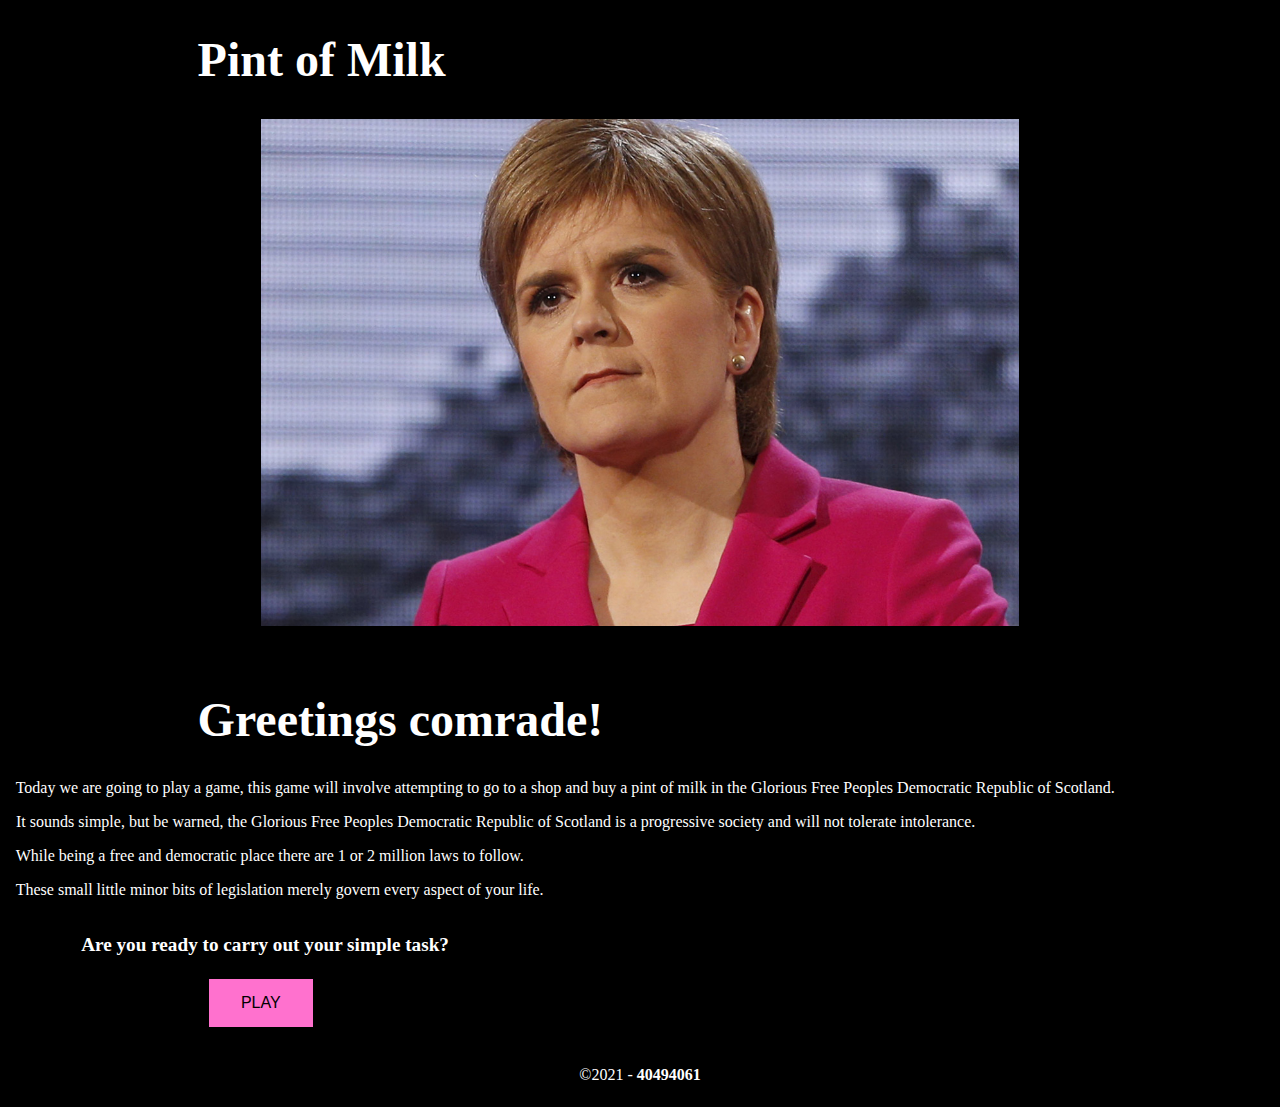
<file: index.html>
<!DOCTYPE html>
<html>
	<head>
		<link href="style.css" rel="stylesheet" type="text/css">		
		<h1>Pint of Milk</h1>
		<img src="index.jpg" alt="Comrade Sturgeon" width="60%" class="center" />
	    <p>&nbsp;</p>		
	</head>
	<body>
		<section>
			<article>
				<h1>Greetings comrade!</h1>
				<p>&nbsp; Today we are going to play a game, this game will involve attempting to go to a shop and buy a pint of milk in the Glorious Free Peoples Democratic Republic of Scotland.</p>	  
				<p>&nbsp; It sounds simple, but be warned, the Glorious Free Peoples Democratic Republic of Scotland is a progressive society and will not tolerate intolerance.</p>  
				<p>&nbsp; While being a free and democratic place there are 1 or 2 million laws to follow.</p>					  
				<p>&nbsp; These small little minor bits of legislation merely govern every aspect of your life.</p>
			</article>
			<article class="left_article">
				<h3>&nbsp; Are you ready to carry out your simple task?</h3>
				<h3><button type="button" onclick='window.location.href="choice1.html"'>PLAY</button></h3>
			</article>
		</section>
		<footer class="footer">
		<div class="copyright" style="text-align:center;">&copy;2021 - <strong>40494061</strong></div>
		</footer>
	</body>
</html>
</file>
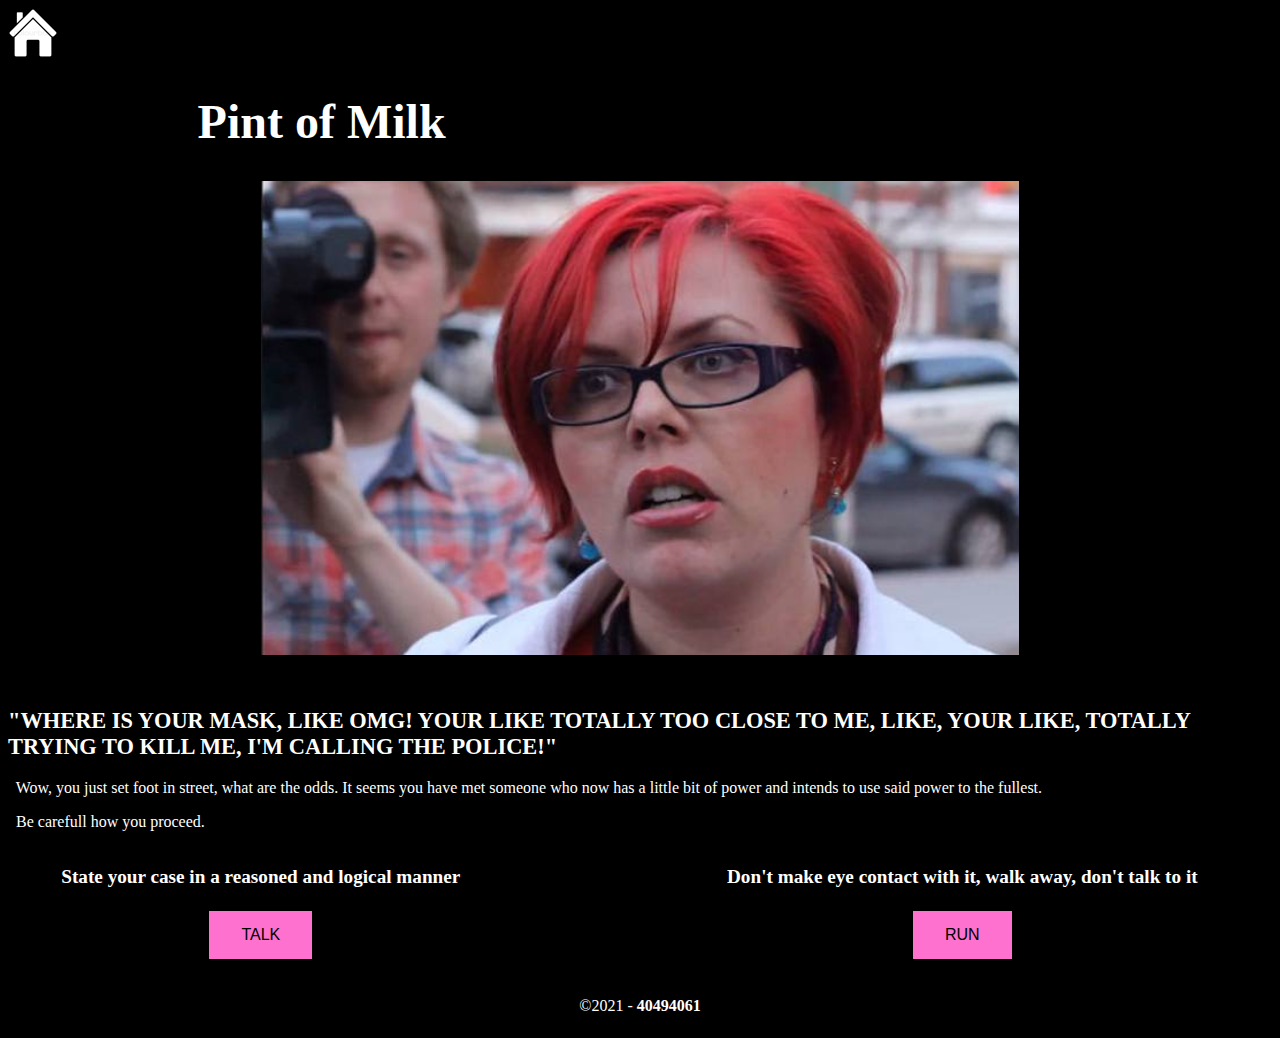
<file: choice1.html>
<!DOCTYPE html>
<html>
	<head>
		<link href="style.css" rel="stylesheet" type="text/css">
		<a href="index.html"><img src="home.jpg" alt="" width="50px"/></a>
		<h1>Pint of Milk</h1>
		<img src="choice1.jpg" alt="Hell Beast of Doom" width="60%" class="center" />
	    <p>&nbsp;</p>		
	</head>
	<body>
		<section>
			<article>
				<h2>"WHERE IS YOUR MASK, LIKE OMG! YOUR LIKE TOTALLY TOO CLOSE TO ME, LIKE, YOUR LIKE, TOTALLY TRYING TO KILL ME, I'M CALLING THE POLICE!"</h2>
				<p>&nbsp; Wow, you just set foot in street, what are the odds. It seems you have met someone who now has a little bit of power and intends to use said power to the fullest.</p>	  
				<p>&nbsp; Be carefull how you proceed.</p>
			</article>
		</section>
		<section>
			<article class="left_article">
				<h3>State your case in a reasoned and logical manner</h3>
				<h3><button type="button" onclick='window.location.href="police.html"'>TALK</button></h3>
			</article>
			<article class="right_article">
			    <h3>Don't make eye contact with it, walk away, don't talk to it</h3>
				<h3><button type="button" onclick='window.location.href="choice2.html"'>RUN</button></h3>
			</article>
		</section>
		<footer class="footer">
		<div class="copyright" style="text-align:center;">&copy;2021 - <strong>40494061</strong></div>
		</footer>
	</body>
</html>
</file>
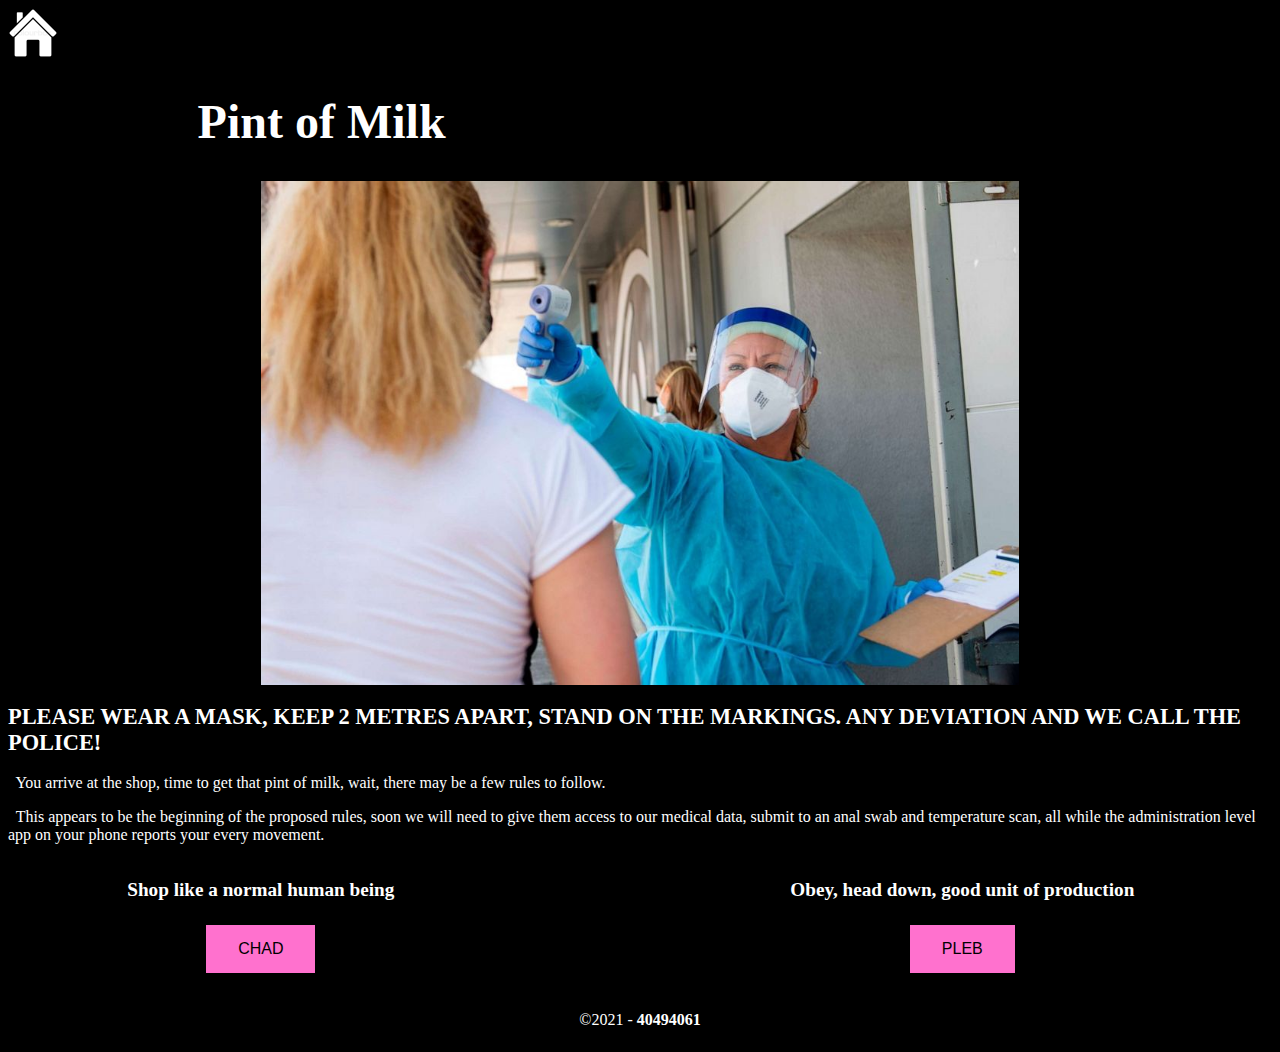
<file: choice2.html>
<!DOCTYPE html>
<html>
	<head>
		<link href="style.css" rel="stylesheet" type="text/css">
		<a href="index.html"><img src="home.jpg" alt="" width="50px"/></a>
		<h1>Pint of Milk</h1>
		<img src="choice2.jpg" alt="Stand on one, jump" width="60%" class="center" />		
	</head>
	<body>
		<section>
			<article>
				<h2>PLEASE WEAR A MASK, KEEP 2 METRES APART, STAND ON THE MARKINGS. ANY DEVIATION AND WE CALL THE POLICE!</h2>
				<p>&nbsp; You arrive at the shop, time to get that pint of milk, wait, there may be a few rules to follow.</p>	  
				<p>&nbsp; This appears to be the beginning of the proposed rules, soon we will need to give them access to our medical data, submit to an anal swab and temperature scan,
				 all while the administration level app on your phone reports your every movement.</p>
			</article>
		</section>
		<section>
			<article class="left_article">
				<h3>Shop like a normal human being</h3>
				<h3><button type="button" onclick='window.location.href="police.html"'>CHAD</button></h3>
			</article>
			<article class="right_article">
			    <h3>Obey, head down, good unit of production</h3>
				<h3><button type="button" onclick='window.location.href="choice3.html"'>PLEB</button></h3>
			</article>
		</section>
		<footer class="footer">
		<div class="copyright" style="text-align:center;">&copy;2021 - <strong>40494061</strong></div>
		</footer>
	</body>
</html>
</file>
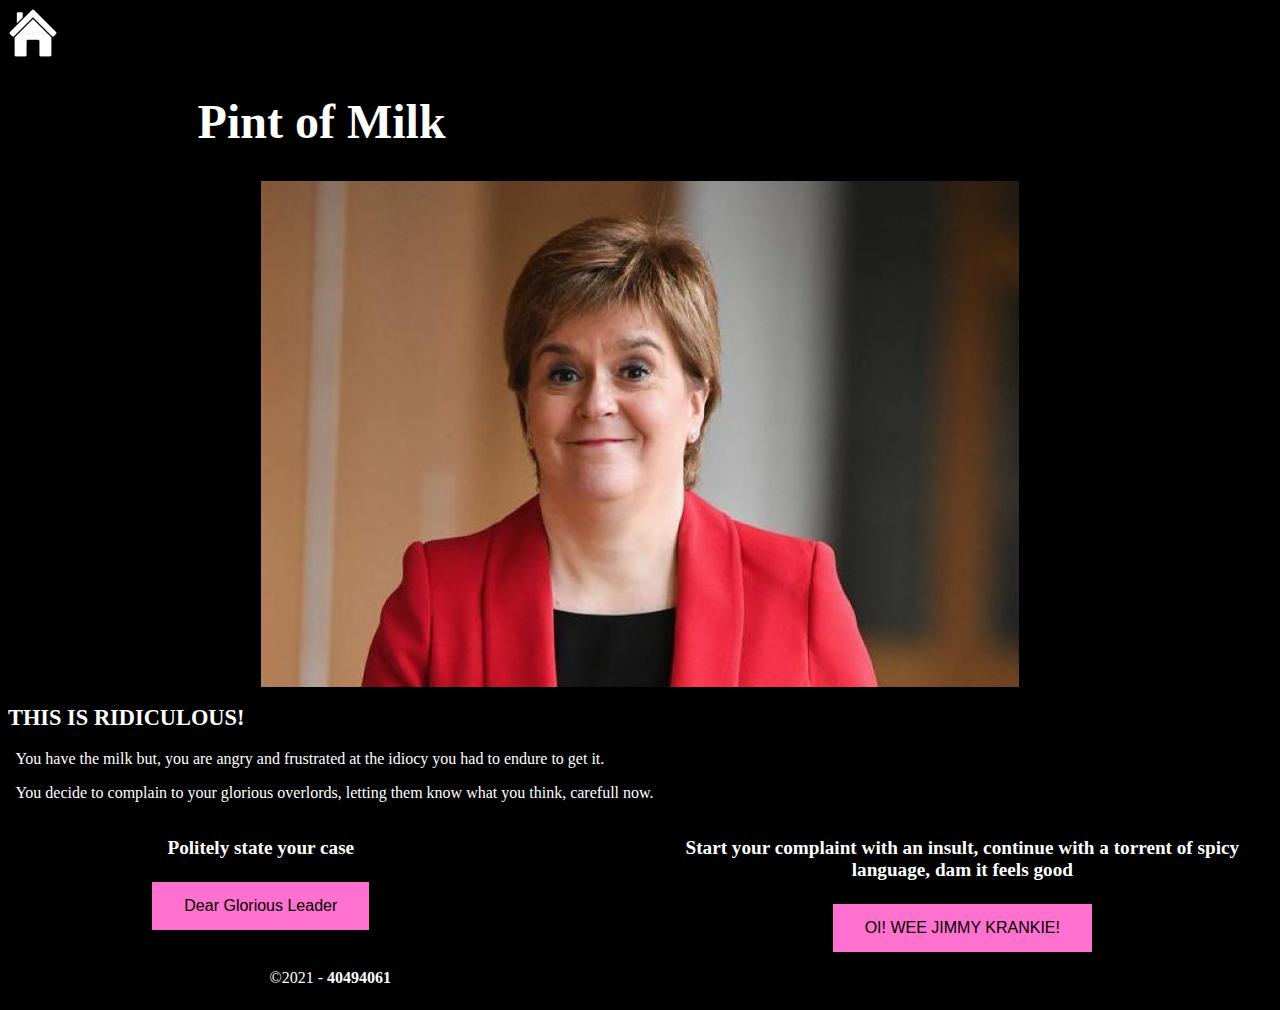
<file: choice3.html>
<!DOCTYPE html>
<html>
	<head>
		<link href="style.css" rel="stylesheet" type="text/css">
		<a href="index.html"><img src="home.jpg" alt="" width="50px"/></a>
		<h1>Pint of Milk</h1>
		<img src="choice3.jpg" alt="Glorious Overlord" width="60%" class="center" />		
	</head>
	<body>
		<section>
			<article>
				<h2>THIS IS RIDICULOUS!</h2>
				<p>&nbsp; You have the milk but, you are angry and frustrated at the idiocy you had to endure to get it.</p>	  
				<p>&nbsp; You decide to complain to your glorious overlords, letting them know what you think, carefull now.
			</article>
		</section>
		<section>
			<article class="left_article">
				<h3>Politely state your case</h3>
				<h3><button type="button" onclick='window.location.href="police.html"'>Dear Glorious Leader</button></h3>
			</article>
			<article class="right_article">
			    <h3>Start your complaint with an insult, continue with a torrent of spicy language, dam it feels good</h3>
				<h3><button type="button" onclick='window.location.href="police.html"'>OI! WEE JIMMY KRANKIE!</button></h3>
			</article>
		</section>
		<footer class="footer">
		<div class="copyright" style="text-align:center;">&copy;2021 - <strong>40494061</strong></div>
		</footer>
	</body>
</html>
</file>
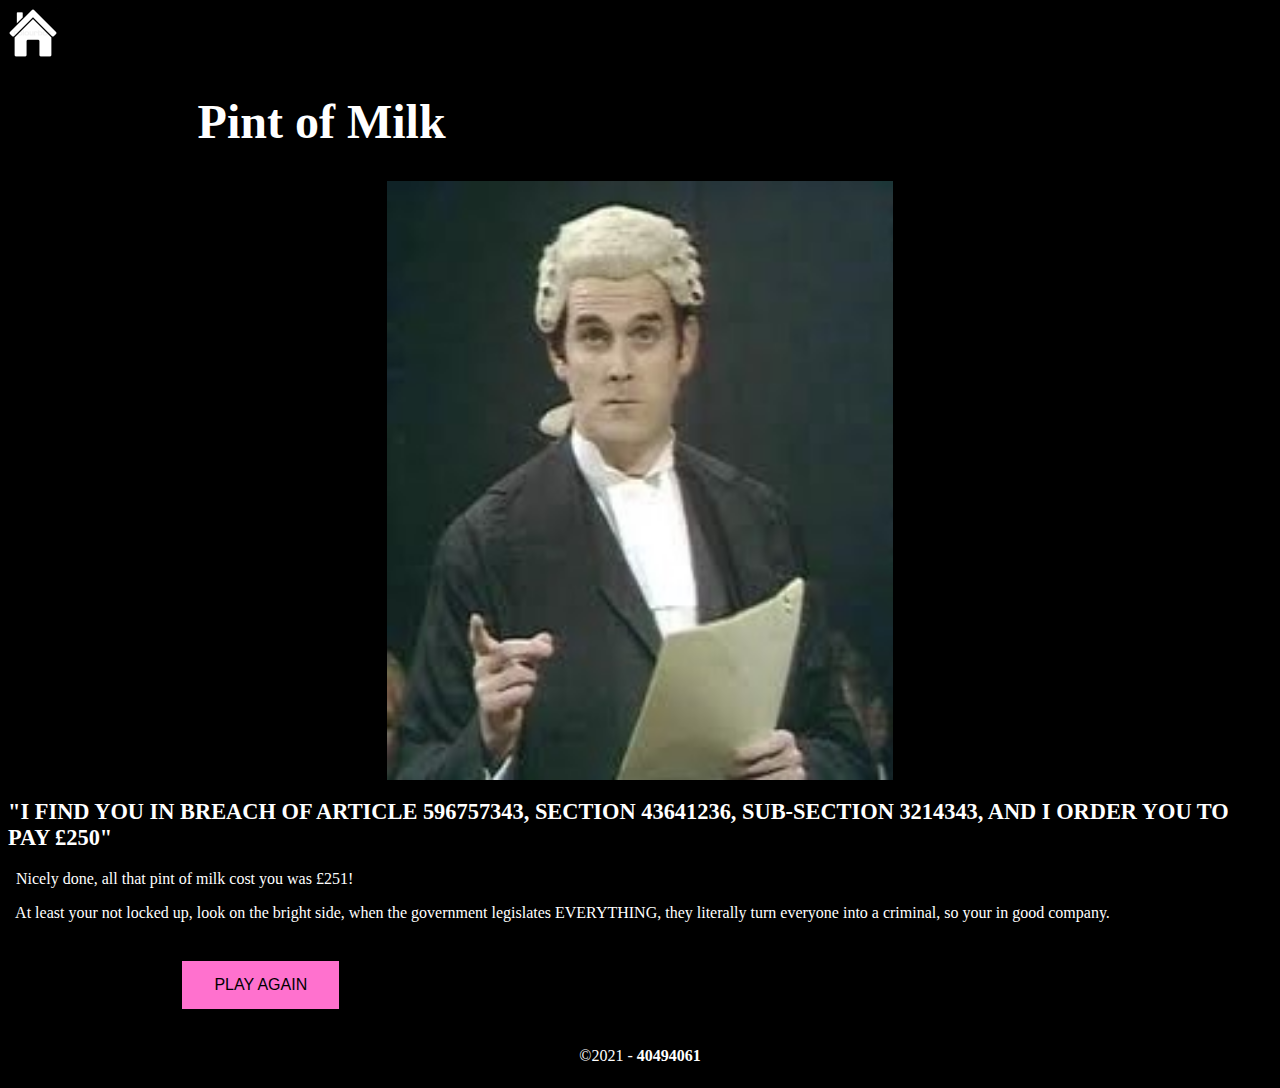
<file: fine.html>
<!DOCTYPE html>
<html>
	<head>
		<link href="style.css" rel="stylesheet" type="text/css">
		<a href="index.html"><img src="home.jpg" alt="" width="50px"/></a>
		<h1>Pint of Milk</h1>
		<img src="fine.jpg" alt="GUILTY, GUILTY, GUILTY!" width="40%" class="center" />		
	</head>
	<body>
		<section>
			<article>
				<h2>"I FIND YOU IN BREACH OF ARTICLE 596757343, SECTION 43641236, SUB-SECTION 3214343, AND I ORDER YOU TO PAY £250"</h2>
				<p>&nbsp; Nicely done, all that pint of milk cost you was £251!</p>	  
				<p>&nbsp; At least your not locked up, look on the bright side, when the government legislates EVERYTHING, they literally turn everyone into a criminal, so your in good company.</p>
			</article>
		</section>
		<section>
			<article class="left_article">
				<h3><button type="button" onclick='window.location.href="index.html"'>PLAY AGAIN</button></h3>
			</article>
		</section>
		<footer class="footer">
		<div class="copyright" style="text-align:center;">&copy;2021 - <strong>40494061</strong></div>
		</footer>
	</body>
</html>
</file>
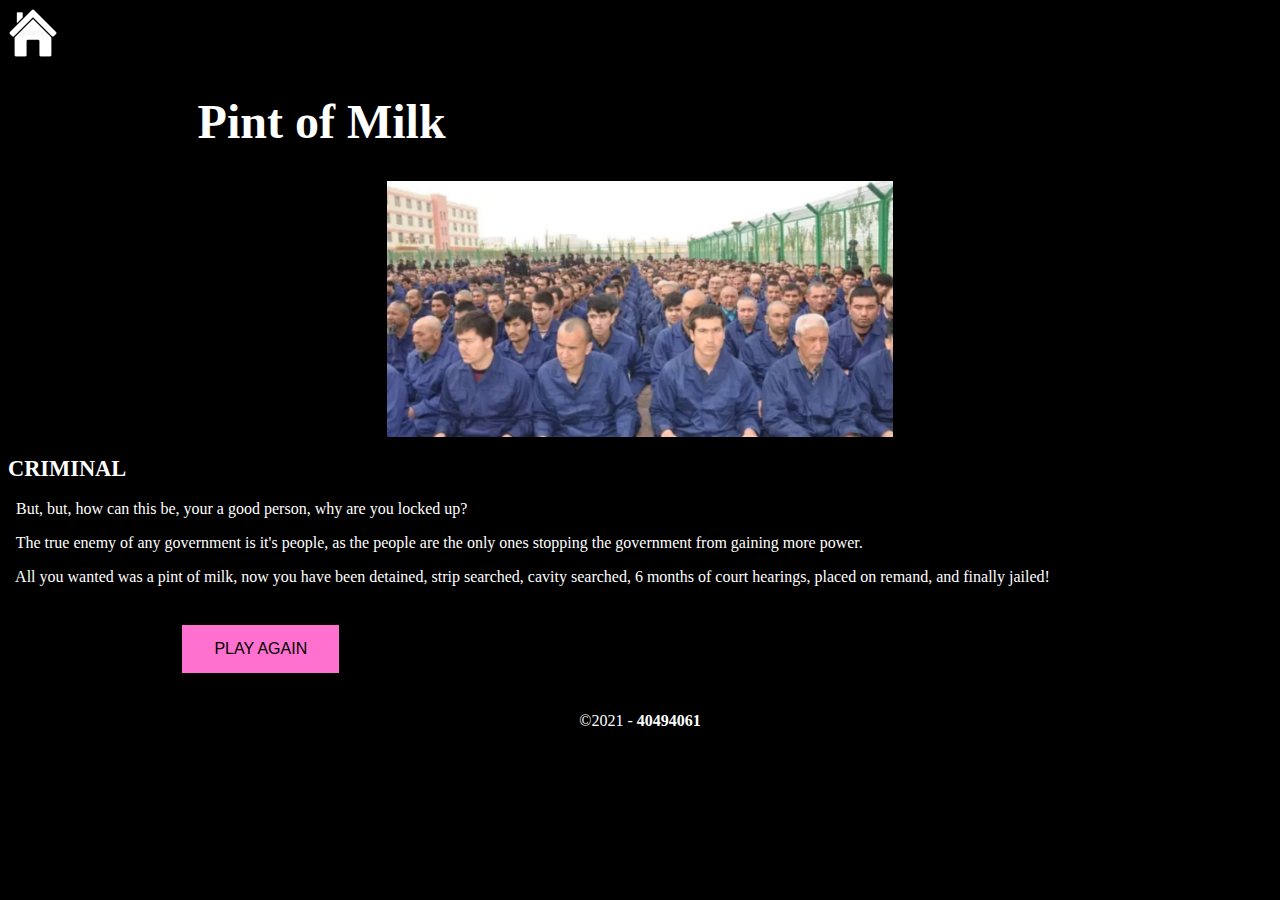
<file: gulag.html>
<!DOCTYPE html>
<html>
	<head>
		<link href="style.css" rel="stylesheet" type="text/css">
		<a href="index.html"><img src="home.jpg" alt="" width="50px"/></a>
		<h1>Pint of Milk</h1>
		<img src="gulag.jpg" alt="criminal scum" width="40%" class="center" />		
	</head>
	<body>
		<section>
			<article>
				<h2>CRIMINAL</h2>
				<p>&nbsp; But, but, how can this be, your a good person, why are you locked up?</p>	  
				<p>&nbsp; The true enemy of any government is it's people, as the people are the only ones stopping the government from gaining more power.</p>
				<p>&nbsp; All you wanted was a pint of milk, now you have been detained, strip searched, cavity searched, 6 months of court hearings, placed on remand, and finally jailed!</p>
			</article>
		</section>
		<section>
			<article class="left_article">
				<h3><button type="button" onclick='window.location.href="index.html"'>PLAY AGAIN</button></h3>
			</article>
		</section>
		<footer class="footer">
		<div class="copyright" style="text-align:center;">&copy;2021 - <strong>40494061</strong></div>
		</footer>
	</body>
</html>
</file>
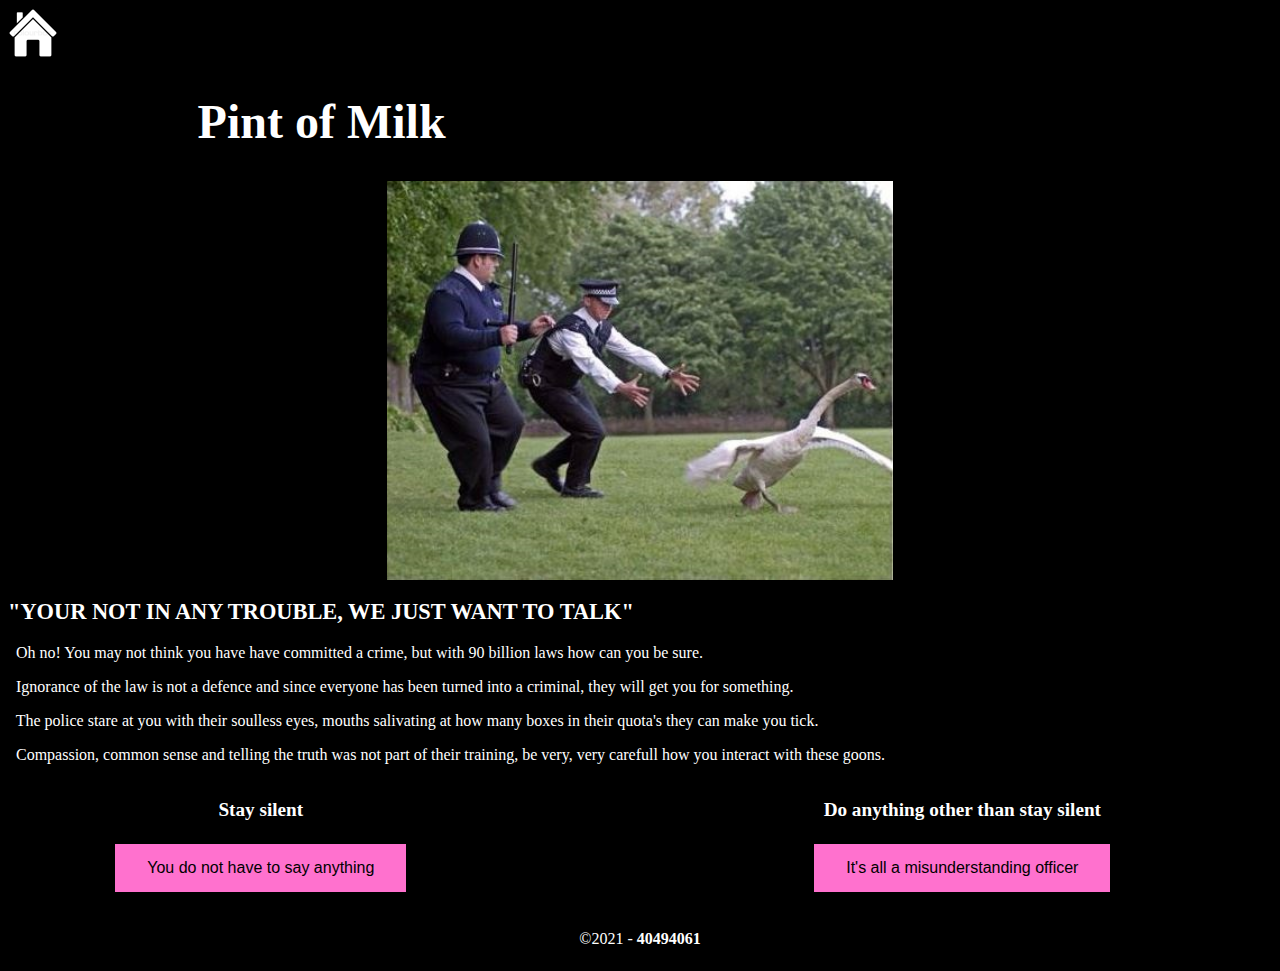
<file: police.html>
<!DOCTYPE html>
<html>
	<head>
		<link href="style.css" rel="stylesheet" type="text/css">
		<a href="index.html"><img src="home.jpg" alt="" width="50px"/></a>
		<h1>Pint of Milk</h1>
		<img src="police.jpg" alt="OI M8" width="40%" class="center" />		
	</head>
	<body>
		<section>
			<article>
				<h2>"YOUR NOT IN ANY TROUBLE, WE JUST WANT TO TALK"</h2>
				<p>&nbsp; Oh no! You may not think you have have committed a crime, but with 90 billion laws how can you be sure.</p>	  
				<p>&nbsp; Ignorance of the law is not a defence and since everyone has been turned into a criminal, they will get you for something.</p>
				<p>&nbsp; The police stare at you with their soulless eyes, mouths salivating at how many boxes in their quota's they can make you tick.</p>
				<p>&nbsp; Compassion, common sense and telling the truth was not part of their training, be very, very carefull how you interact with these goons.</p>
			</article>
		</section>
		<section>
			<article class="left_article">
				<h3>Stay silent</h3>
				<h3><button type="button" onclick='window.location.href="fine.html"'>You do not have to say anything</button></h3>
			</article>
			<article class="right_article">
			    <h3>Do anything other than stay silent</h3>
				<h3><button type="button" onclick='window.location.href="gulag.html"'>It's all a misunderstanding officer</button></h3>
			</article>
		</section>
		<footer class="footer">
		<div class="copyright" style="text-align:center;">&copy;2021 - <strong>40494061</strong></div>
		</footer>
	</body>
</html>
</file>
<file: style.css>
html {
	margin-top: 0px;
	margin-right: 0px;
	margin-bottom: 0px;
	margin-left: 0px;
	background-size: cover;
	background-color: black;
}
h1{
	font-size: 300%;	
	color: white;
	padding-left: 15%;	
	padding-right: 15%;
}
h2{
	font-size: 140%;
	color: white;
}
h3{
	font-size: 120%;
	color: white;
	text-align: center;
}
button {
  background-color: #ff71ce;
  border: none;
  color: black;
  padding: 15px 32px;
  text-align: center;
  text-decoration: none;
  display: inline-block;
  font-size: 16px;
  margin: 4px 2px;
  cursor: pointer;
}
p{
	color: white;
}
footer {
	clear: right;
	clear: left;
	text-align:center;
	color: white;
	padding-bottom: 15px;	
	padding-top: 15px;
}
.center {
	display: block;
	margin-left: auto;
	margin-right: auto;
}
.left_article {
	width:40%;
	float: left;
}
.right_article {
	width:49%;	
	float: right;	
}
</file>
